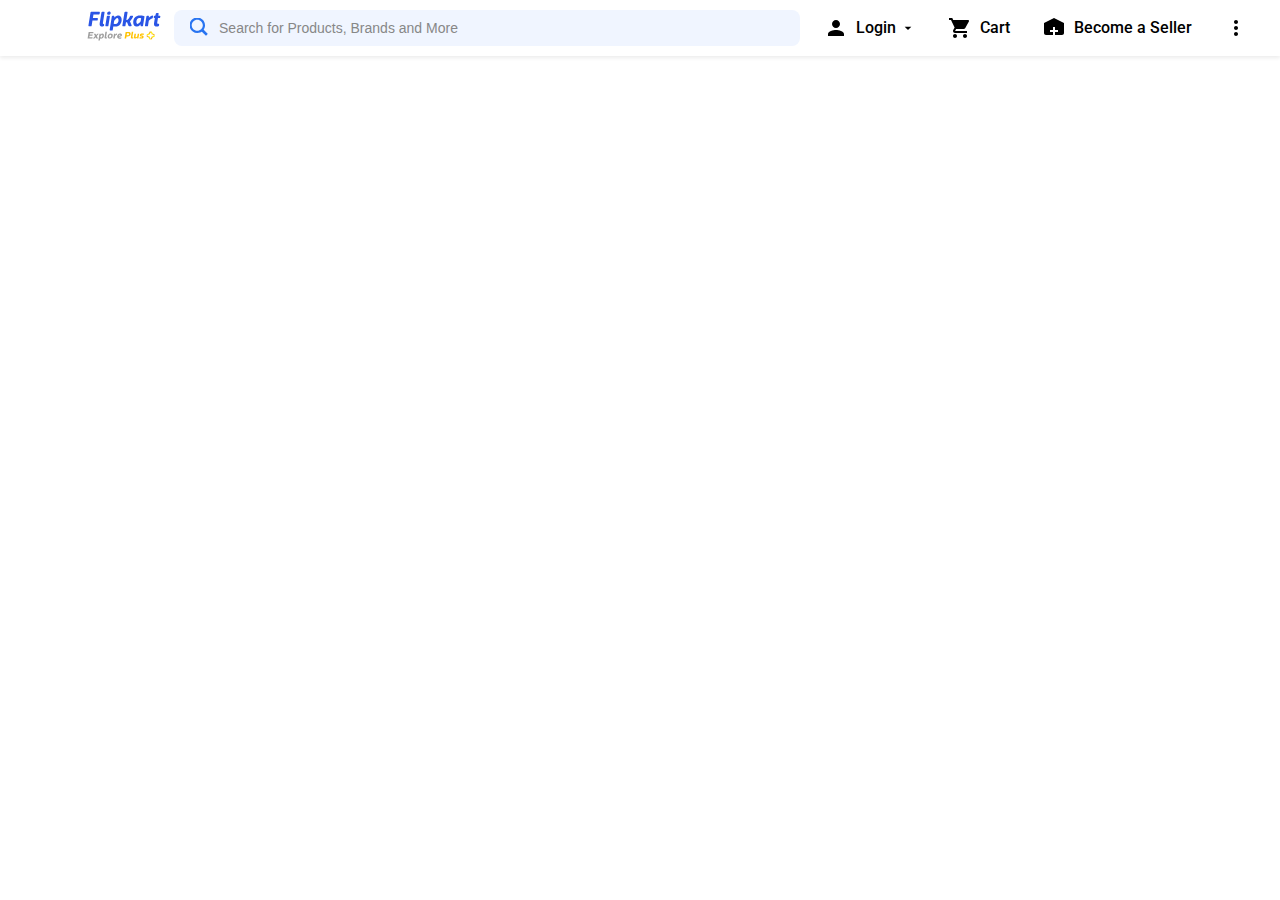
<file: 01unit1/index.html>
<!DOCTYPE html>
<html lang="en">
<head>
    <meta charset="UTF-8">
    <meta name="viewport" content="width=device-width, initial-scale=1.0">
    <title>Header</title>
    <link rel="stylesheet" href="index.css">
    <link rel="preconnect" href="https://fonts.googleapis.com">
    <link rel="preconnect" href="https://fonts.gstatic.com" crossorigin>
    <link href="https://fonts.googleapis.com/css2?family=Roboto:wght@400&display=swap" rel="stylesheet">
</head>
<body>

    <header class="main-header">
        <div class="header-container">

            <div class="logo-container">
                <a href="#">
                    <img src="assets/logo.svg" alt="Logo">
                </a>
            </div>

            <div class="search-container">
                <svg width="20" height="20" viewBox="0 0 17 18" class="search-icon" xmlns="http://www.w3.org/2000/svg"><g fill="#2874F1" fill-rule="evenodd"><path d="m11.618 9.897l4.225 4.212c.092.092.101.232.02.313l-1.465 1.46c-.081.081-.221.072-.314-.02l-4.216-4.203"></path><path d="m6.486 13.54c-3.87 0-7-3.13-7-7s3.13-7 7-7 7 3.13 7 7-3.13 7-7 7zm0-12c-2.76 0-5 2.24-5 5s2.24 5 5 5 5-2.24 5-5-2.24-5-5-5z"></path></g></svg>
                <input type="text" placeholder="Search for Products, Brands and More">
            </div>

            <nav class="nav-links">
                <a href="#" class="nav-item">
                    <svg class="nav-icon" xmlns="http://www.w3.org/2000/svg" width="24" height="24" viewBox="0 0 24 24"><path d="M12 12c2.21 0 4-1.79 4-4s-1.79-4-4-4-4 1.79-4 4 1.79 4 4 4zm0 2c-2.67 0-8 1.34-8 4v2h16v-2c0-2.66-5.33-4-8-4z"/></svg>
                    <span>Login</span>
                    <svg class="nav-icon dropdown-arrow" xmlns="http://www.w3.org/2000/svg" width="24" height="24" viewBox="0 0 24 24"><path d="M7 10l5 5 5-5z"/></svg>
                </a>
                <a href="#" class="nav-item">
                    <svg class="nav-icon" xmlns="http://www.w3.org/2000/svg" width="24" height="24" viewBox="0 0 24 24"><path d="M7 18c-1.1 0-1.99.9-1.99 2S5.9 22 7 22s2-.9 2-2-.9-2-2-2zM1 2v2h2l3.6 7.59-1.35 2.45c-.16.28-.25.61-.25.96 0 1.1.9 2 2 2h12v-2H7.42c-.14 0-.25-.11-.25-.25l.03-.12.9-1.63h7.45c.75 0 1.41-.41 1.75-1.03l3.58-6.49c.08-.14.12-.31.12-.48 0-.55-.45-1-1-1H5.21l-.94-2H1zm16 16c-1.1 0-1.99.9-1.99 2s.9 2 1.99 2 2-.9 2-2-.9-2-2-2z"/></svg>
                    <span>Cart</span>
                </a>
                <a href="#" class="nav-item">
                    <svg class="nav-icon" xmlns="http://www.w3.org/2000/svg" width="24" height="24" viewBox="0 0 24 24"><path d="M12 2L2 7v10c0 1.1.9 2 2 2h16c1.1 0 2-.9 2-2V7L12 2zm4 14h-3v3h-2v-3H8v-2h3v-3h2v3h3v2z"/></svg>
                    <span>Become a Seller</span>
                </a>
                <a href="#" class="nav-item">
                    <svg class="nav-icon" xmlns="http://www.w3.org/2000/svg" width="24" height="24" viewBox="0 0 24 24"><path d="M12 8c1.1 0 2-.9 2-2s-.9-2-2-2-2 .9-2 2 .9 2 2 2zm0 2c-1.1 0-2 .9-2 2s.9 2 2 2 2-.9 2-2-.9-2-2-2zm0 6c-1.1 0-2 .9-2 2s.9 2 2 2 2-.9 2-2-.9-2-2-2z"/></svg>
                </a>
            </nav>

        </div>
    </header>

</body>
</html>
</file>
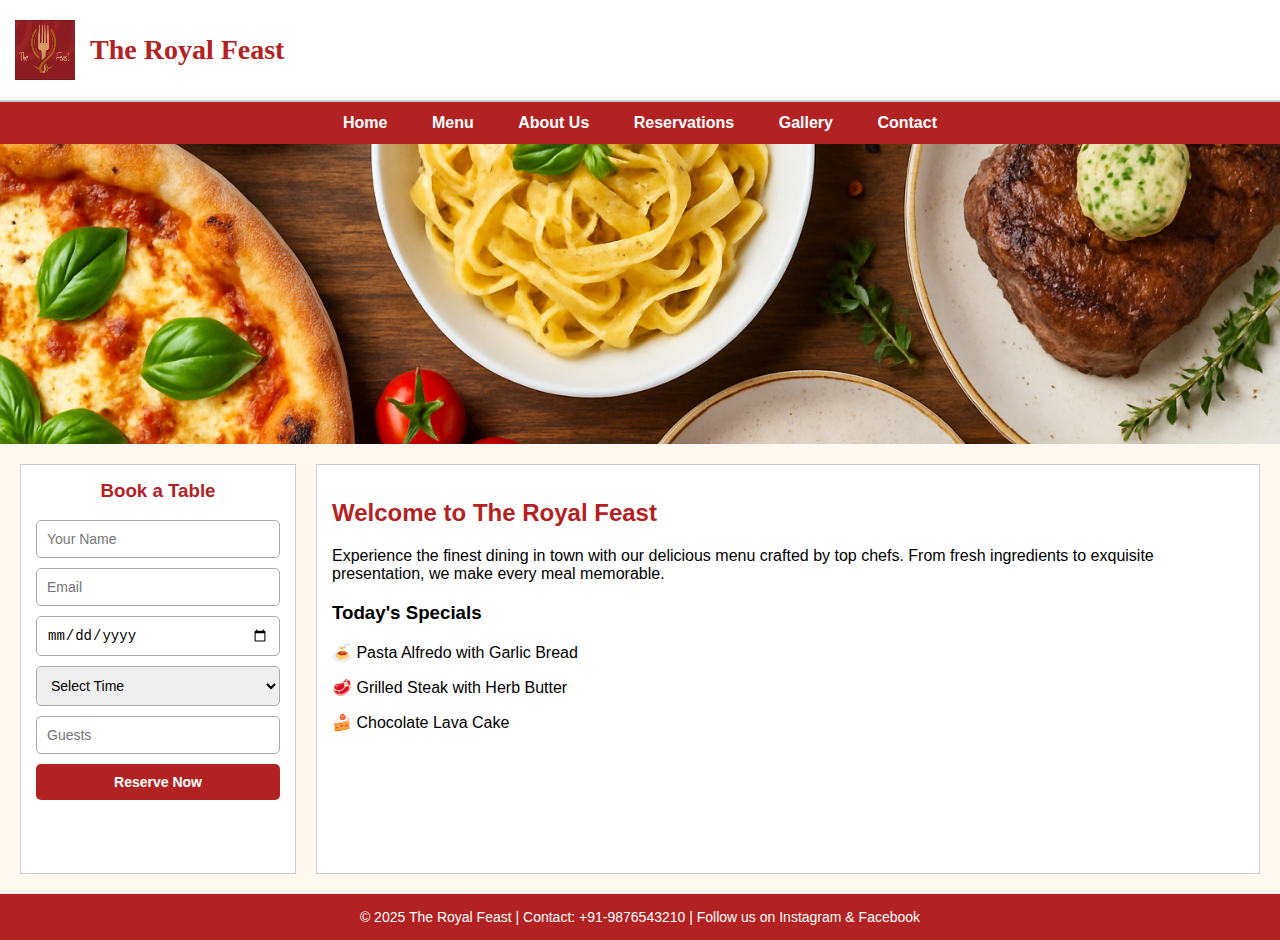
<file: 02.0unitCss/one.html>
<!DOCTYPE html>
<html>
<head>
<title>The Royal Feast</title>
<style>
html, body {
    margin: 0;
    padding: 0;
    font-family: Arial, sans-serif;
    height: 100%;
    background: #fff8f0;
}


header {
    display: flex;
    align-items: center;
    background: #fff;
    padding: 15px;
    border-bottom: 2px solid #ccc;
}
header img {
    width: 60px;
    height: 60px;
    margin-right: 15px;
}
header h1 {
    font-size: 28px;
    color: #b22222;
    font-family: "Georgia", serif;
}

nav {
    background: #b22222;
    padding: 12px 0;
    text-align: center;
    
}
nav a {
    color: white;
    text-decoration: none;
    margin: 0 20px;
    font-weight: bold;
    
}
nav a:hover {
    text-decoration: underline;
}


.banner {
    width: 100%;
    height: 300px;
}
.banner img {
    width: 100%;
    height: 100%;
    object-fit: cover;
}


.main {
    display: flex;
    gap: 20px;
    padding: 20px;
    min-height: calc(100vh - 450px);
    box-sizing: border-box;
}


.booking {
    width: 25%;
    background: white;
    padding: 15px;
    border: 1px solid #ccc;
}
.booking h3 {
    margin-top: 0;
    color: #b22222;
    text-align: center;
}
.booking form {
    display: flex;
    flex-direction: column;
    gap: 10px;
}
.booking input, 
.booking select {
    width: 100%;
    padding: 10px;
    border: 1px solid #aaa;
    border-radius: 5px;
    font-size: 14px;
    box-sizing: border-box; 
}

.booking input:focus,
.booking select:focus {
    border-color: #b22222;
    outline: none;
}
.booking input[type="submit"] {
    background: #b22222;
    color: white;
    border: none;
    cursor: pointer;
    font-weight: bold;
    
}
.booking input[type="submit"]:hover {
    background: #8b1a1a;
}


.content {
    flex-grow: 1;
    background: white;
    padding: 15px;
    border: 1px solid #ccc;
}
.content h2 {
    color: #b22222;
}
.content img {
    width: 100%;
    height: auto;
    margin-bottom: 10px;
}


footer {
    background: #b22222;
    color: white;
    text-align: center;
    padding: 15px;
    font-size: 14px;
}
</style>
</head>
<body>


<header>
    <img src="./Images/image.png" alt="Logo" >
    <h1>The Royal Feast</h1>
</header>


<nav>
    <a href="#">Home</a>
    <a href="#">Menu</a>
    <a href="#">About Us</a>
    <a href="#">Reservations</a>
    <a href="#">Gallery</a>
    <a href="#">Contact</a>
</nav>


<div class="banner">
    <img src="./Images/image1.png" alt="Restaurant Banner" border-radius: 15px 15px 0 0;>
</div>


<div class="main">
    
    <div class="booking">
        <h3>Book a Table</h3>
        <form>
            <input type="text" placeholder="Your Name" required>
            <input type="email" placeholder="Email" required>
            <input type="date" required>
            <select required>
                <option value="">Select Time</option>
                <option>12:00 PM</option>
                <option>1:00 PM</option>
                <option>2:00 PM</option>
                <option>7:00 PM</option>
                <option>8:00 PM</option>
            </select>
            <input type="number" placeholder="Guests" min="1" max="20" required>
            <input type="submit" value="Reserve Now">
        </form>
    </div>

    
    <div class="content">
        <h2>Welcome to The Royal Feast</h2>
        <p>Experience the finest dining in town with our delicious menu crafted by top chefs. From fresh ingredients to exquisite presentation, we make every meal memorable.</p>
        <h3>Today's Specials</h3>
        <p>🍝 Pasta Alfredo with Garlic Bread</p>
        <p>🥩 Grilled Steak with Herb Butter</p>
        <p>🍰 Chocolate Lava Cake</p>
    </div>
</div>


<footer>
    &copy; 2025 The Royal Feast | Contact: +91-9876543210 | Follow us on Instagram & Facebook
</footer>

</body>
</html>
</file>
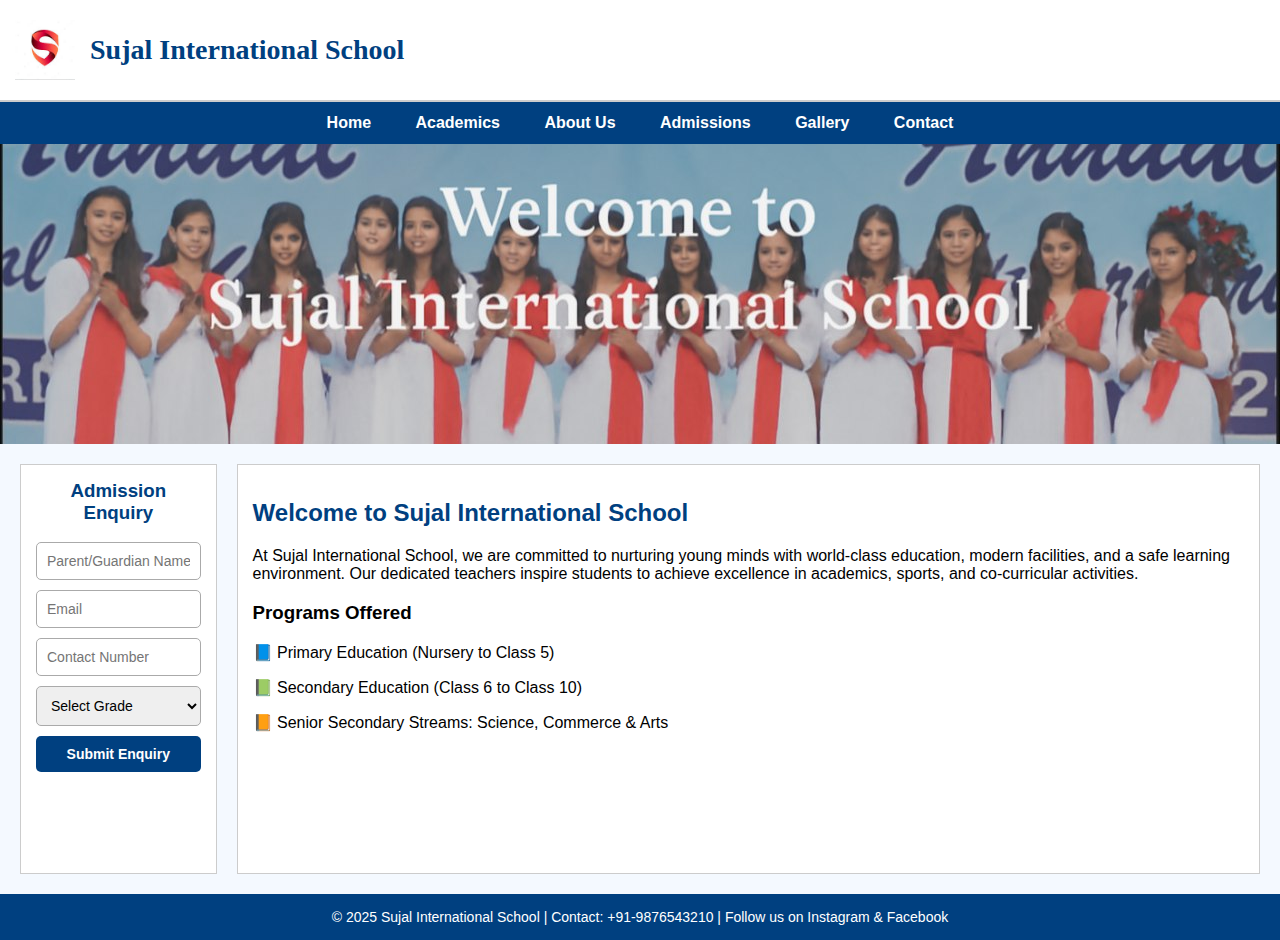
<file: 02.1unitCss2/one.html>
<!DOCTYPE html>
<html>
<head>
<title>Sujal International School</title>
<style>
html, body {
    margin: 0;
    padding: 0;
    font-family: Arial, sans-serif;
    height: 100%;
    background: #f4f9ff;
}

header {
    display: flex;
    align-items: center;
    background: #fff;
    padding: 15px;
    border-bottom: 2px solid #ccc;
}
header img {
    width: 60px;
    height: 60px;
    margin-right: 15px;
}
header h1 {
    font-size: 28px;
    color: #004080;
    font-family: "Georgia", serif;
}

nav {
    background: #004080;
    padding: 12px 0;
    text-align: center;
}
nav a {
    color: white;
    text-decoration: none;
    margin: 0 20px;
    font-weight: bold;
}
nav a:hover {
    text-decoration: underline;
}

.banner {
    width: 100%;
    height: 300px;
}
.banner img {
    width: 100%;
    height: 100%;
    object-fit: cover;
}

.main {
    display: flex;
    gap: 20px;
    padding: 20px;
    min-height: calc(100vh - 450px);
    box-sizing: border-box;
}

.booking {
    width: 25%;
    background: white;
    padding: 15px;
    border: 1px solid #ccc;
}
.booking h3 {
    margin-top: 0;
    color: #004080;
    text-align: center;
}
.booking form {
    display: flex;
    flex-direction: column;
    gap: 10px;
}
.booking input, 
.booking select {
    width: 100%;
    padding: 10px;
    border: 1px solid #aaa;
    border-radius: 5px;
    font-size: 14px;
    box-sizing: border-box; 
}
.booking input:focus,
.booking select:focus {
    border-color: #004080;
    outline: none;
}
.booking input[type="submit"] {
    background: #004080;
    color: white;
    border: none;
    cursor: pointer;
    font-weight: bold;
}
.booking input[type="submit"]:hover {
    background: #00264d;
}

.content {
    flex-grow: 1;
    background: white;
    padding: 15px;
    border: 1px solid #ccc;
}
.content h2 {
    color: #004080;
}
.content img {
    width: 100%;
    height: auto;
    margin-bottom: 10px;
}

footer {
    background: #004080;
    color: white;
    text-align: center;
    padding: 15px;
    font-size: 14px;
}
</style>
</head>
<body>

<header>
    <img src="./image/logo.png" alt="School Logo">
    <h1>Sujal International School</h1>
</header>

<nav>
    <a href="#">Home</a>
    <a href="#">Academics</a>
    <a href="#">About Us</a>
    <a href="#">Admissions</a>
    <a href="#">Gallery</a>
    <a href="#">Contact</a>
</nav>

<div class="banner">
    <img src="./image/image.png" alt="Sujal International School">
</div>

<div class="main">
    
    <div class="booking">
        <h3>Admission Enquiry</h3>
        <form>
            <input type="text" placeholder="Parent/Guardian Name" required>
            <input type="email" placeholder="Email" required>
            <input type="tel" placeholder="Contact Number" required>
            <select required>
                <option value="">Select Grade</option>
                <option>Nursery</option>
                <option>KG</option>
                <option>Class 1</option>
                <option>Class 2</option>
                <option>Class 3</option>
                <option>Class 4</option>
                <option>Class 5</option>
                <option>Class 6</option>
                <option>Class 7</option>
                <option>Class 8</option>
                <option>Class 9</option>
                <option>Class 10</option>
                <option>Class 11</option>
                <option>Class 12</option>
            </select>
            <input type="submit" value="Submit Enquiry">
        </form>
    </div>

    <div class="content">
        <h2>Welcome to Sujal International School</h2>
        <p>At Sujal International School, we are committed to nurturing young minds with world-class education, modern facilities, and a safe learning environment. Our dedicated teachers inspire students to achieve excellence in academics, sports, and co-curricular activities.</p>
        <h3>Programs Offered</h3>
        <p>📘 Primary Education (Nursery to Class 5)</p>
        <p>📗 Secondary Education (Class 6 to Class 10)</p>
        <p>📙 Senior Secondary Streams: Science, Commerce & Arts</p>
    </div>
</div>

<footer>
    &copy; 2025 Sujal International School | Contact: +91-9876543210 | Follow us on Instagram & Facebook
</footer>

</body>
</html>
</file>
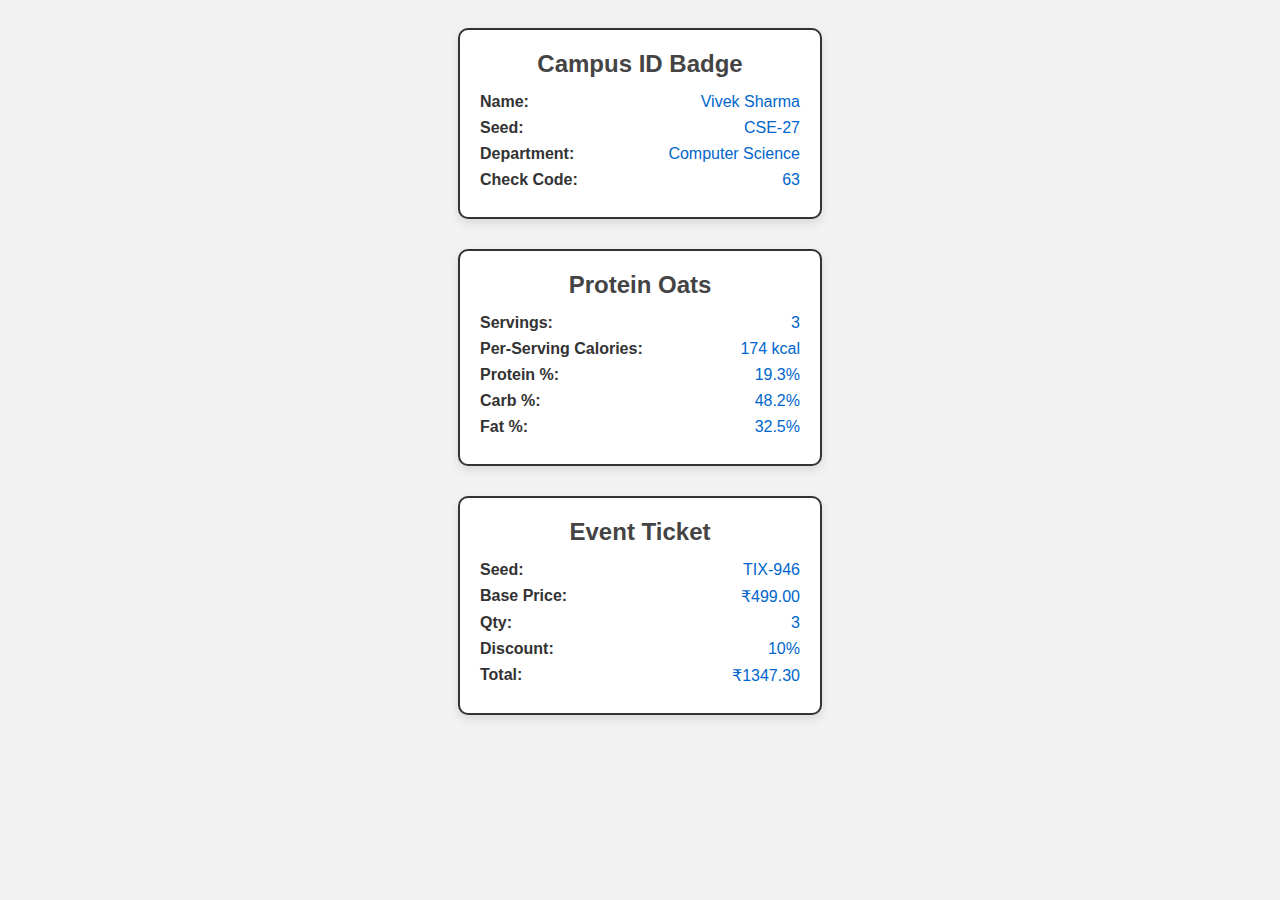
<file: 04/one.html>
<!DOCTYPE html>
<html lang="en">
<head>
<meta charset="UTF-8">
<meta name="viewport" content="width=device-width, initial-scale=1.0">
<title>All Badges</title>
<style>
    body {
        font-family: Arial, sans-serif;
        background-color: #f2f2f2;
        display: flex;
        flex-direction: column;
        align-items: center;
        gap: 30px;
        padding: 20px;
    }
    .badge {
        background-color: white;
        width: 320px;
        border: 2px solid #333;
        border-radius: 10px;
        padding: 20px;
        box-shadow: 0 4px 10px rgba(0,0,0,0.1);
    }
    .badge h2 {
        text-align: center;
        color: #444;
        margin-top: 0;
        margin-bottom: 15px;
    }
    .info-row {
        display: flex;
        justify-content: space-between;
        margin: 8px 0;
        font-size: 16px;
    }
    .label {
        font-weight: bold;
        color: #333;
    }
    .value {
        color: #0066cc;
    }
</style>
</head>
<body>


<div class="badge">
    <h2>Campus ID Badge</h2>
    <div class="info-row"><span class="label">Name:</span><span class="value" id="studentName"></span></div>
    <div class="info-row"><span class="label">Seed:</span><span class="value" id="seed"></span></div>
    <div class="info-row"><span class="label">Department:</span><span class="value" id="department"></span></div>
    <div class="info-row"><span class="label">Check Code:</span><span class="value" id="checkCode"></span></div>
</div>


<div class="badge">
    <h2>Protein Oats</h2>
    <div class="info-row"><span class="label">Servings:</span><span class="value" id="servings"></span></div>
    <div class="info-row"><span class="label">Per-Serving Calories:</span><span class="value" id="perCal"></span></div>
    <div class="info-row"><span class="label">Protein %:</span><span class="value" id="proteinPercent"></span></div>
    <div class="info-row"><span class="label">Carb %:</span><span class="value" id="carbPercent"></span></div>
    <div class="info-row"><span class="label">Fat %:</span><span class="value" id="fatPercent"></span></div>
</div>


<div class="badge">
    <h2>Event Ticket</h2>
    <div class="info-row"><span class="label">Seed:</span><span class="value" id="ticketSeed"></span></div>
    <div class="info-row"><span class="label">Base Price:</span><span class="value" id="basePrice"></span></div>
    <div class="info-row"><span class="label">Qty:</span><span class="value" id="quantity"></span></div>
    <div class="info-row"><span class="label">Discount:</span><span class="value" id="discount"></span></div>
    <div class="info-row"><span class="label">Total:</span><span class="value" id="total"></span></div>
</div>

<script>
    
    const studentName = "Vivek Sharma";
    const department = "Computer Science";
    const seed = "CSE-27";

    const digit1 = Number(seed.charAt(4));
    const digit2 = Number(seed.charAt(5));
    const sumDigits = digit1 + digit2;
    const checkCode = (sumDigits * 7) % 97;

    document.getElementById("studentName").textContent = studentName;
    document.getElementById("seed").textContent = seed;
    document.getElementById("department").textContent = department;
    document.getElementById("checkCode").textContent = checkCode;

    
    const servings = 3;
    const caloriesTotal = 522;
    const protein = 24; 
    const carbs = 60; 
    const fat = 18; 

    function perServing(x) {
        return x / servings;
    }

    const macroProteinCal = protein * 4;
    const macroCarbCal = carbs * 4;
    const macroFatCal = fat * 9;
    const perServingCalories = perServing(caloriesTotal);
    const totalMacroCal = macroProteinCal + macroCarbCal + macroFatCal;

    document.getElementById("servings").textContent = servings;
    document.getElementById("perCal").textContent = perServingCalories.toFixed(0) + " kcal";
    document.getElementById("proteinPercent").textContent = ((macroProteinCal / totalMacroCal) * 100).toFixed(1) + "%";
    document.getElementById("carbPercent").textContent = ((macroCarbCal / totalMacroCal) * 100).toFixed(1) + "%";
    document.getElementById("fatPercent").textContent = ((macroFatCal / totalMacroCal) * 100).toFixed(1) + "%";

    
    const ticketSeed = "TIX-946";
    const basePrice = 499;
    const qty = 3;

    const lastDigit = Number(ticketSeed.charAt(ticketSeed.length - 1));
    let discountRate;

    if (lastDigit >= 0 && lastDigit <= 3) {
        discountRate = 0.05;
    } else if (lastDigit >= 4 && lastDigit <= 6) {
        discountRate = 0.10;
    } else {
        discountRate = 0.15;
    }

    const totalPrice = (basePrice * qty) * (1 - discountRate);

    document.getElementById("ticketSeed").textContent = ticketSeed;
    document.getElementById("basePrice").textContent = "₹" + basePrice.toFixed(2);
    document.getElementById("quantity").textContent = qty;
    document.getElementById("discount").textContent = (discountRate * 100) + "%";
    document.getElementById("total").textContent = "₹" + totalPrice.toFixed(2);
</script>

</body>
</html>
</file>
<file: 01unit1/index.css>
* {
    margin: 0;
    padding: 0;
    box-sizing: border-box;
}

body {
    font-family: 'Roboto', sans-serif;
    background-color: #fff;
}

a {
    text-decoration: none;
    color: inherit;
}

.main-header {
    background-color: #fff;
    width: 100%;
    height: 56px;
    display: flex;
    align-items: center;
    box-shadow: 0 2px 4px 0 rgba(0,0,0,.08);
    position: sticky;
    top: 0;
    z-index: 100;
}

.header-container {
    width: 100%;
    max-width: 1248px;
    margin: 0 auto;
    display: flex;
    align-items: center;
    padding: 0 16px;
}

.logo-container {
    padding-right: 12px;
}

.logo-container img {
    width: 130px;
}

.search-container {
    flex-grow: 1;
    display: flex;
    align-items: center;
    background-color: #f0f5ff;
    border-radius: 8px;
    height: 36px;
    padding: 0 16px;
    margin-right: 24px;
}

.search-container .search-icon {
    margin-right: 10px;
}

.search-container input {
    border: none;
    outline: none;
    background: transparent;
    font-size: 14px;
    font-weight: 400;
    width: 100%;
}

.search-container input::placeholder {
    color: #878787;
}

.nav-links {
    display: flex;
    align-items: center;
    gap: 32px;
}

.nav-item {
    display: flex;
    align-items: center;
    gap: 8px;
    font-size: 16px;
    font-weight: 500;
    color: #000;
    white-space: nowrap;
}

.nav-item .nav-icon {
    fill: #000;
    width: 24px;
    height: 24px;
}

.nav-item .dropdown-arrow {
    width: 16px;
    height: 16px;
    margin-left: -4px;
}
</file>
